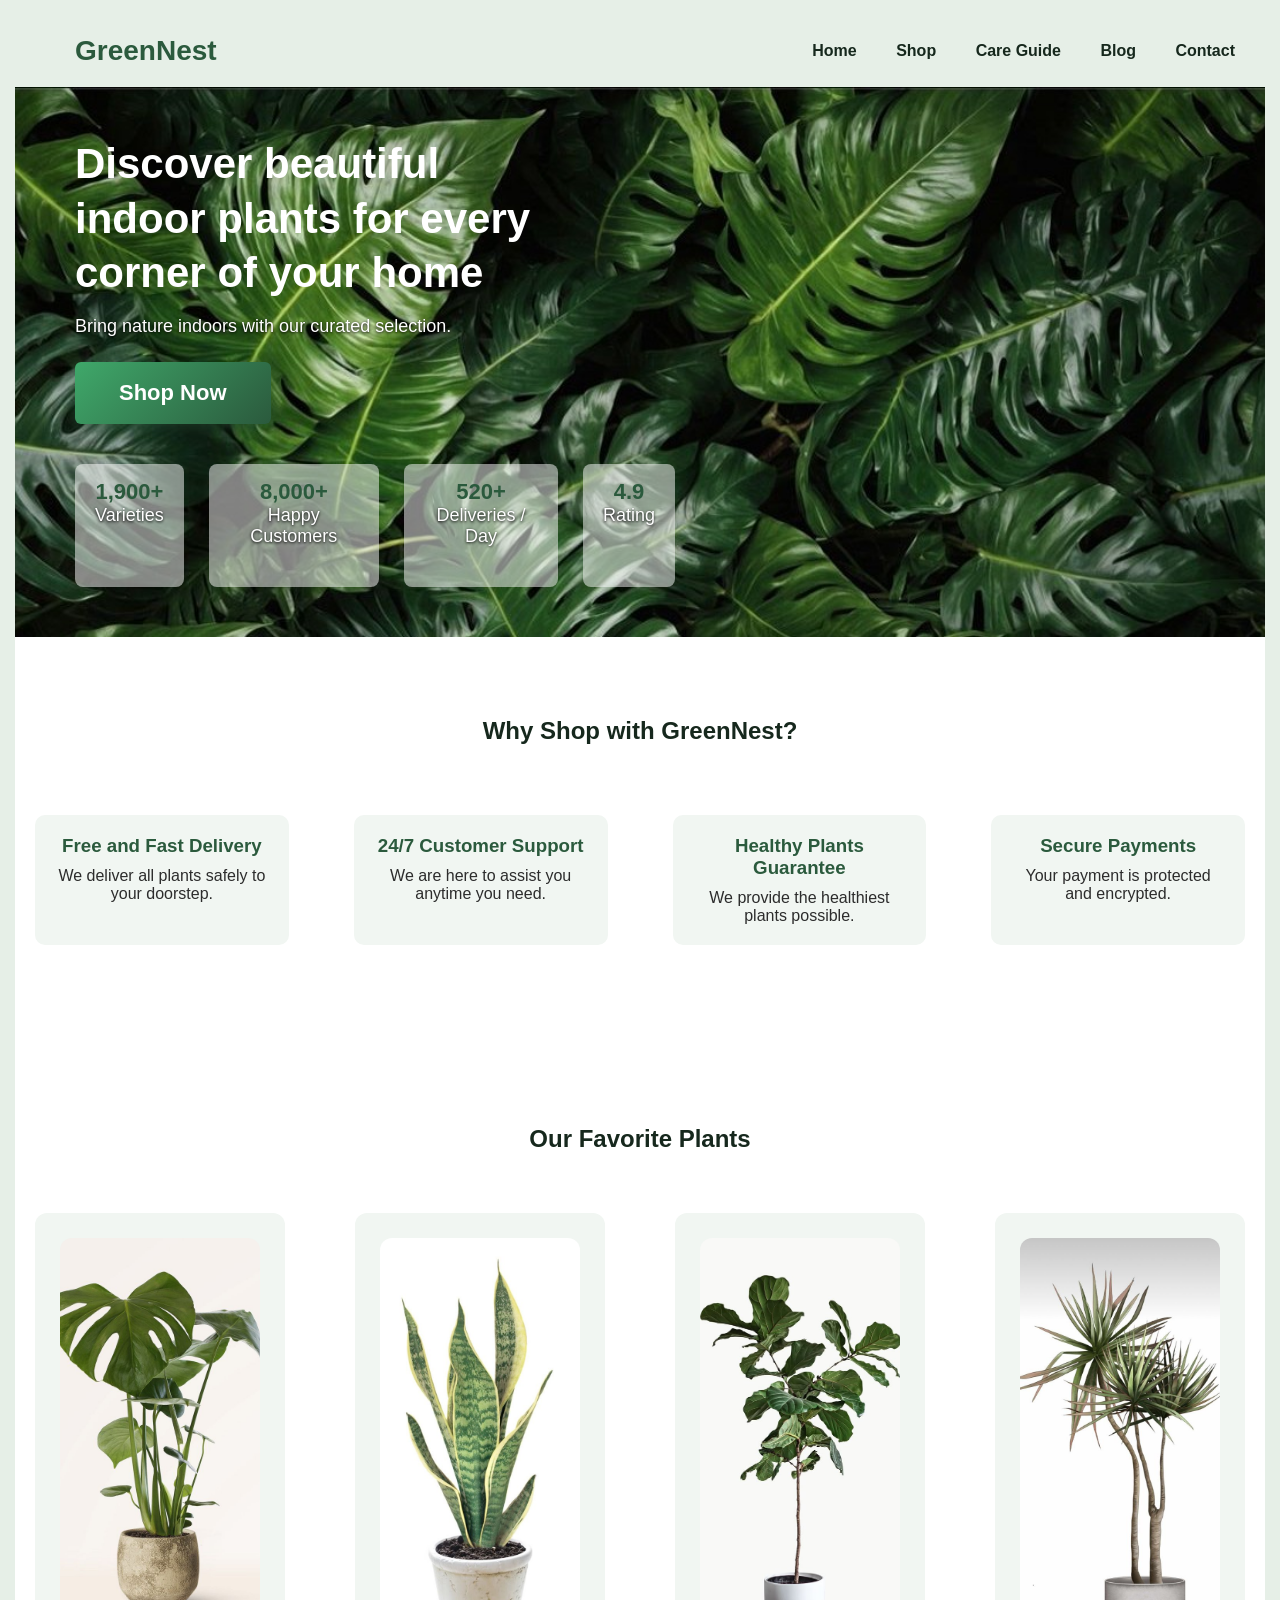
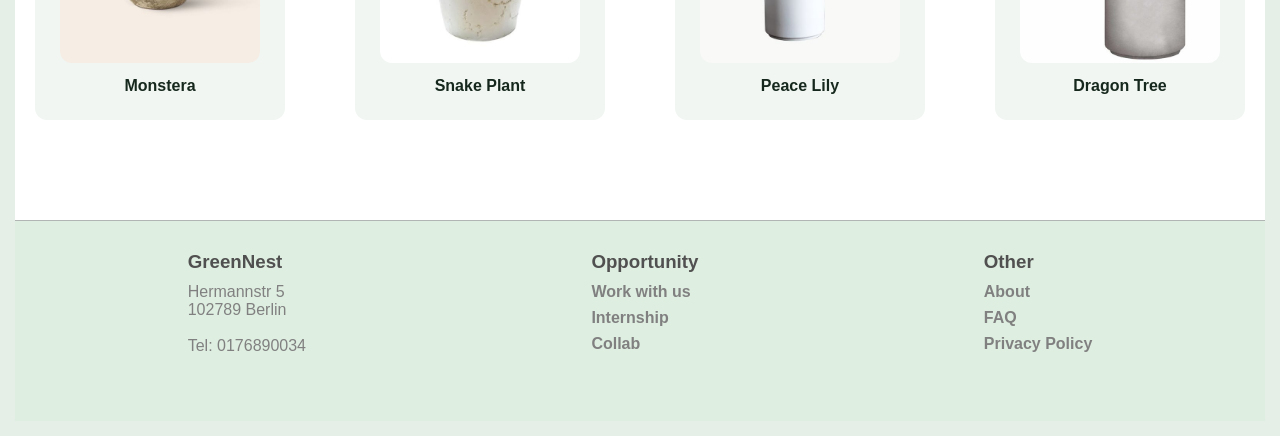
<file: index.html>
<!DOCTYPE html>
<html lang="en">
<head>
    <meta charset="UTF-8">
    <meta name="viewport" content="width=device-width, initial-scale=1.0">
    <title>GreenNest</title>
    <link rel="stylesheet" href="style.css">
</head>
<body>

<!-- HEADER -->
<header class="complet">
    <div class="container nav">
        <h2 class="logo">GreenNest</h2>

        <nav>
            <a href="wip.html">Home</a>
            <a href="wip.html">Shop</a>
            <a href="wip.html">Care Guide</a>
            <a href="wip.html">Blog</a>
            <a href="wip.html">Contact</a>
        </nav>
    </div>
</header>

<!-- HERO SECTION -->
<section class="hero">
    <div class="container hero-content">
        <h1>Discover beautiful<br> indoor plants for every<br> corner of your home</h1>
        <p>Bring nature indoors with our curated selection.</p>

        <a href="wip.html" class="btn">Shop Now</a>

        <div class="stats">
            <div class="stat">
                <h3>1,900+</h3>
                <p>Varieties</p>
            </div>
            <div class="stat">
                <h3>8,000+</h3>
                <p>Happy Customers</p>
            </div>
            <div class="stat">
                <h3>520+</h3>
                <p>Deliveries / Day</p>
            </div>
            <div class="stat">
                <h3>4.9</h3>
                <p>Rating</p>
            </div>
        </div>
    </div>
</section>

<!-- WHY SHOP SECTION -->
<section class="why">
    <div class="container">
        <h2>Why Shop with GreenNest?</h2>

        <div class="why-grid">
            <div class="why-item">
                <h3>Free and Fast Delivery</h3>
                <p>We deliver all plants safely to your doorstep.</p>
            </div>

            <div class="why-item">
                <h3>24/7 Customer Support</h3>
                <p>We are here to assist you anytime you need.</p>
            </div>

            <div class="why-item">
                <h3>Healthy Plants Guarantee</h3>
                <p>We provide the healthiest plants possible.</p>
            </div>

            <div class="why-item">
                <h3>Secure Payments</h3>
                <p>Your payment is protected and encrypted.</p>
            </div>
        </div>
    </div>
</section>

<!-- FEATURED PLANTS -->
<section class="featured">
    <div class="container">
        <h2>Our Favorite Plants</h2>

        <div class="plant-grid">
            <div class="plant-card">
                <img src="img/monstera.jpg" alt="">
                <p>Monstera</p>
            </div>

            <div class="plant-card">
                <img src="img/snake-plant.jpg" alt="">
                <p>Snake Plant</p>
            </div>

            <div class="plant-card">
                <img src="img/peace-lily.jpg" alt="">
                <p>Peace Lily</p>
            </div>

            <div class="plant-card">
                <img src="img/dragon-tree.jpg" alt="">
                <p>Dragon Tree</p>
            </div>
        </div>
    </div>
</section>
<footer>
    <div class="bigbox">
        <div class="information">
            <h3 class="text-base">GreenNest</h3>
            <p>Hermannstr 5</p>
            <p>102789 Berlin</p>
            <br>
            <p>Tel: 0176890034</p>
        </div>
        <div class="opportunity">
            <h3 class="text-base">Opportunity</h3>
            <nav class="footernav">
                <a class="footerlink" href="wip.html">Work with us</a>
                <a class="footerlink" href="wip.html">Internship</a>
                <a class="footerlink" href="wip.html">Collab</a>
            </nav>
        </div>
        <div class="other">
            <h3 class="text-base">Other</h3>
            <nav class="footernav">
                <a class="footerlink" href="wip.html">About</a>
                <a class="footerlink" href="wip.html">FAQ</a>
                <a class="footerlink" href="wip.html">Privacy Policy</a>
            </nav>
        </div>
    </div>
</footer>

</body>
</html>
</file>
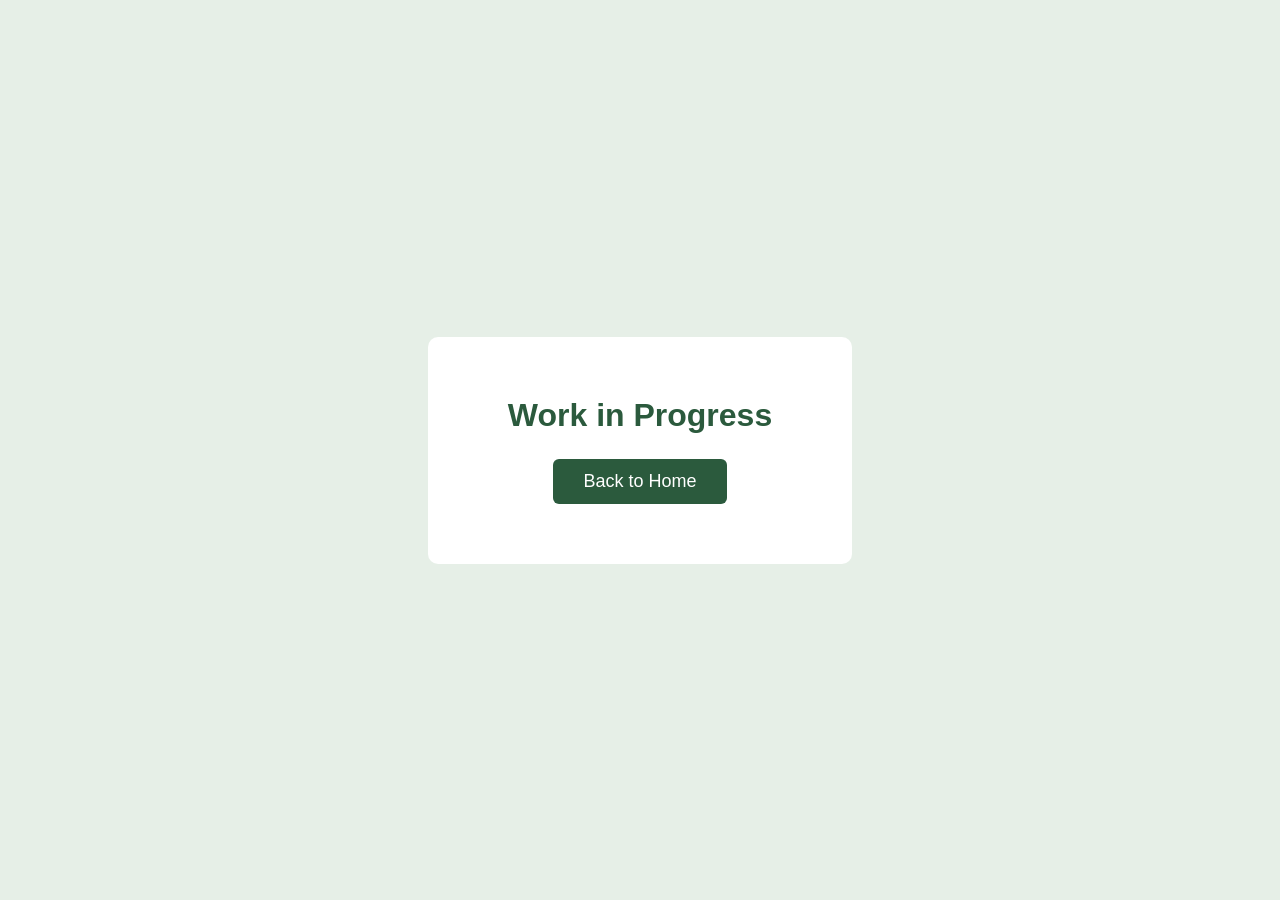
<file: wip.html>
<!DOCTYPE html>
<html lang="pt-BR">
<head>
    <meta charset="UTF-8">
    <meta name="viewport" content="width=device-width, initial-scale=1.0">
    <title>WIP</title>
    <link rel="stylesheet" href="wip.css">
</head>
<body>
    <div id="text">
        <p>Work in Progress</p>
        <a href="index.html" class="btn">Back to Home</a>
    </div>
</body>
</html>
</file>
<file: style.css>
* {
    margin: 0;
    padding: 0;
    box-sizing: border-box;
    font-family: "Arial", sans-serif;
}

body {
    background: #e6efe7;
    color: #2c2c2c;
    margin: 15px;
}

/* HEADER */
header {
    background: #e6efe7;
    padding: 20px 0;
    
}

.nav {
    display: flex;
    justify-content: space-between;
    align-items: center;
    margin-right: 10px;
}

.logo {
    color: #2b5a3d;
    font-size: 28px;
    font-weight: bold;
    margin-left: 60px;
}

nav a {
    margin: 0 15px;
    text-decoration: none;
    color: #16281d;
    font-weight: 700;
    margin-right: 20px;
    transition: color 0.2s ease;
}

nav a:hover {
    color: #2b5a3d;
}

.icons span {
    margin-left: 15px;
    font-size: 20px;
    cursor: pointer;
}

/* HERO SECTION */
.hero {
    background: url("img/header.jpg") center/cover no-repeat;
    height: 550px;
    display: flex;
    align-items: center;
}

.hero-content {
    max-width: 600px;
    color: white;
    margin-left: 60px;
}

.hero h1 {
    font-size: 42px;
    line-height: 1.3;
    margin-bottom: 15px;
}

.hero p {
    font-size: 18px;
    margin-bottom: 25px;
    text-shadow: 0 1px 3px rgba(0,0,0,1);
}

.btn {
    display: inline-block;
    padding: 18px 44px;
    border: none;
    background: linear-gradient(135deg, #3fa86a, #2b5a3d);
    color: white;
    font-size: 22px;
    font-weight: 700;
    text-decoration: none;
    border-radius: 6px;
    cursor: pointer;
    box-shadow: 0 4px 14px rgba(43, 90, 61, 0.5);
    transition: transform 0.2s ease, box-shadow 0.2s ease, background 0.2s ease;
}

.btn:hover {
    background: linear-gradient(135deg, #4fc47f, #2b5a3d);
    transform: translateY(-3px) scale(1.05);
    box-shadow: 0 8px 20px rgba(43, 90, 61, 0.65);
}

.btn:active {
    transform: translateY(0) scale(0.98);
}

.stats {
    margin-top: 40px;
    display: flex;
    gap: 25px;
}

.stat {
    background: rgba(255,255,255,0.50);
    padding: 15px 20px;
    border-radius: 8px;
    text-align: center;
}

.stat h3 {
    font-size: 22px;
    color: #2b5a3d;
}

/* WHY SHOP */
.why {
    padding: 80px 0;
    background: #ffffff;
    text-align: center;
}

.why h2 {
    color: #16281d;
    font-weight: 700;
}

.why-grid {
    margin-top: 50px;
    display: grid;
    grid-template-columns: repeat(4, 1fr);
    gap: 25px;
}

.why-item {
    background: #f1f6f2;
    padding: 20px;
    border-radius: 10px;
    margin: 20px;
}

.why-item h3 {
    color: #2b5a3d;
    margin-bottom: 10px;
}

/* FAVORITE PLANTS */
.featured {
    padding: 80px 0;
    background: #ffffff;
    text-align: center;
}

.featured h2 {
    color: #16281d;
    font-weight: 700;
}

.plant-grid {
    margin-top: 40px;
    display: grid;
    grid-template-columns: repeat(4, 1fr);
    gap: 30px;
}

.plant-card {
    background: #f1f6f2;
    padding: 25px;
    border-radius: 12px;
    margin: 20px;
}

.plant-card img {
    width: 100%;
    height: 425px;
    object-fit: cover;
    border-radius: 12px;
    margin-bottom: 10px;
}

.plant-card p {
    color: #16281d;
    font-weight: 700;
}

footer {
    border-top: 1px solid #b1b6b4;
}

.text-base {
    text-align: left;
    margin-bottom: 10px;
    color: #515050;
}

.bigbox {
    width: 100%;
    height: 200px;
    padding: 30px;
    display: flex;
    justify-content: space-around;
    background-color: #deeee0;
    color: gray; 
    
}

.footerlink {
    margin: auto;
    margin-bottom: 8px;
    display: block;
    color: gray;
    transition: color 0.2s ease;
}

.footerlink:hover {
    color: #2b5a3d;
}
</file>
<file: wip.css>
* {
    margin: 0;
    padding: 0;
    box-sizing: border-box;
    font-family: "Arial", sans-serif;
}

body {
    background: #e6efe7;
    color: #2c2c2c;
    height: 100vh;
    display: flex;
    align-items: center;
    justify-content: center;
}

#text {
    background: #ffffff;
    padding: 60px 80px;
    border-radius: 10px;
    text-align: center;
}

#text p {
    color: #2b5a3d;
    font-size: 32px;
    font-weight: bold;
    margin-bottom: 25px;
}

.btn {
    display: inline-block;
    padding: 12px 30px;
    border: none;
    background: #2b5a3d;
    color: white;
    font-size: 18px;
    border-radius: 6px;
    cursor: pointer;
    text-decoration: none;
    transition: background 0.2s ease;
}

.btn:hover {
    background: #234b32;
}
</file>
